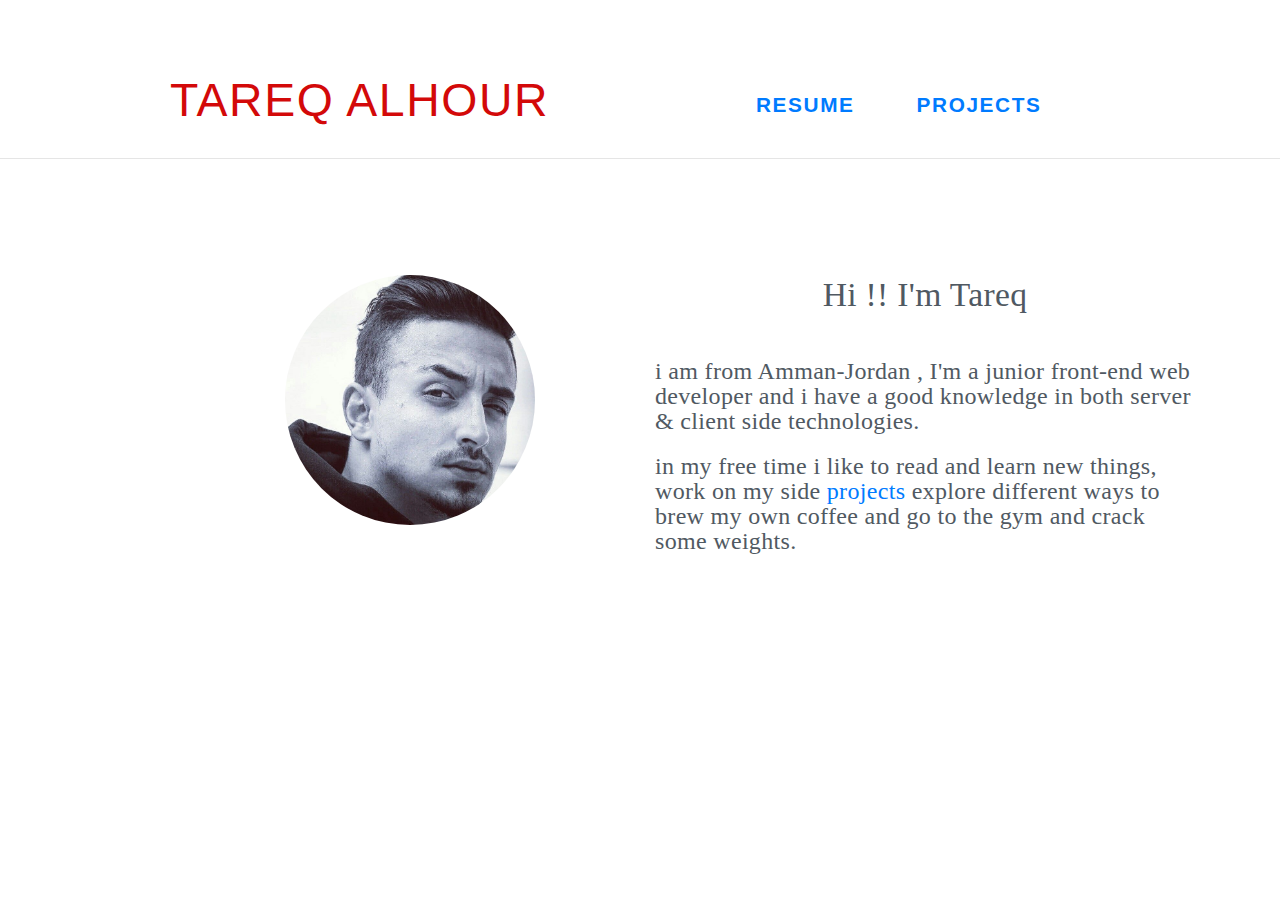
<file: index.html>
<!DOCTYPE html>
<html lang="en">
<meta charset="UTF-8">
<meta name="viewport" content="width=device-width , initial-scale=1">

<title>My Web Site</title>
<link rel = "stylesheet" href="css/bootstrap.min.css">
<script src="js/bootstrap.min.js"></script>
<link rel="stylesheet" href="https://stackpath.bootstrapcdn.com/font-awesome/4.7.0/css/font-awesome.min.css">
<link rel="stylesheet" href="style.css">
</head>
<body>

  <!--Navigation-->

  <nav class="navbar navbar-expand-lg container">
      <div class="container col-md-6">
        <a class="navbar-brand" href="index.html"> 
          <h1>Tareq Alhour</h1>
        </a>
        <button class="navbar-toggler" type="button" data-toggle="collapse" data-target="#navbarNav" 
        aria-controls="navbarNav" aria-expanded="false" aria-label="Toggle navigation">
        <i class="fa fa-bars"></i>  
        </button>
      </div>
  
        
  <div class="container col-md-6">
    <ul class="nav nav-pills">
      <li class="nav-item"><a class="nav-link" href="resume.html">Resume</a></li>
      <li class="nav-item"><a class="nav-link" href="projects.html">Projects</a></li>
    </ul>
  </nav>
  </div>
  
    <hr>
  
  </div>
  </nav>
  <!--ABout Me-->
  <div class="about container" id="about">
    <div class="row">
      <div class="col-md-6 text-center">
        <img src="img/logo.jpg" class="profile-img">
      </div>
      <div class="col-md-6">
        <h3 class="text-center">Hi !! I'm Tareq</h3><br>
        <p>
          i am from Amman-Jordan , I'm a junior front-end web developer and
          i have a good knowledge in both server & client side technologies.
        </p>
        <p>
          in my free time i like to read and learn new things, 
          work on my side <a href="projects.html">projects</a> explore different ways to brew my own coffee 
          and go to the gym and crack some weights. 
        </p>
        <br>
        
        </div>
      </div>
    </div> 
       

</body>
</html>
</file>
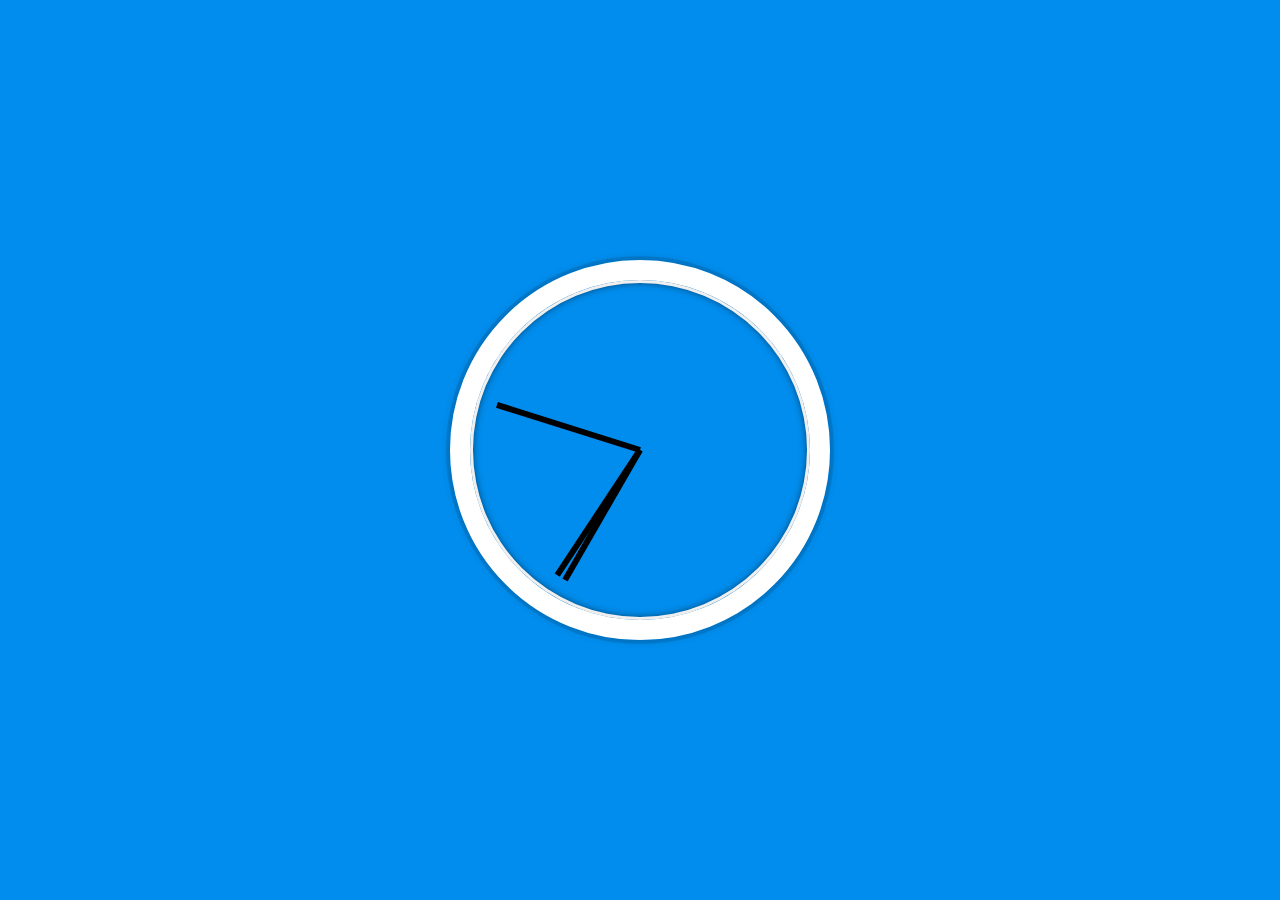
<file: JS Clock/index.html>
<!DOCTYPE html>
<html lang="en">

<head>
<meta charset="UTF-8">
<title>JS Clock</title>
<link rel = "stylesheet" href="style.css">
</head>

<body>
<div class="clock" id="JSclock">
    <div class="clock-face">
        <Div class="hand hour-hand"> </Div>
        <Div class="hand min-hand"> </Div>
        <Div class="hand second-hand"> </Div>

        
        

    </div>
    
</div>
<script src="clock.js"></script>
</body>
</html>
</file>
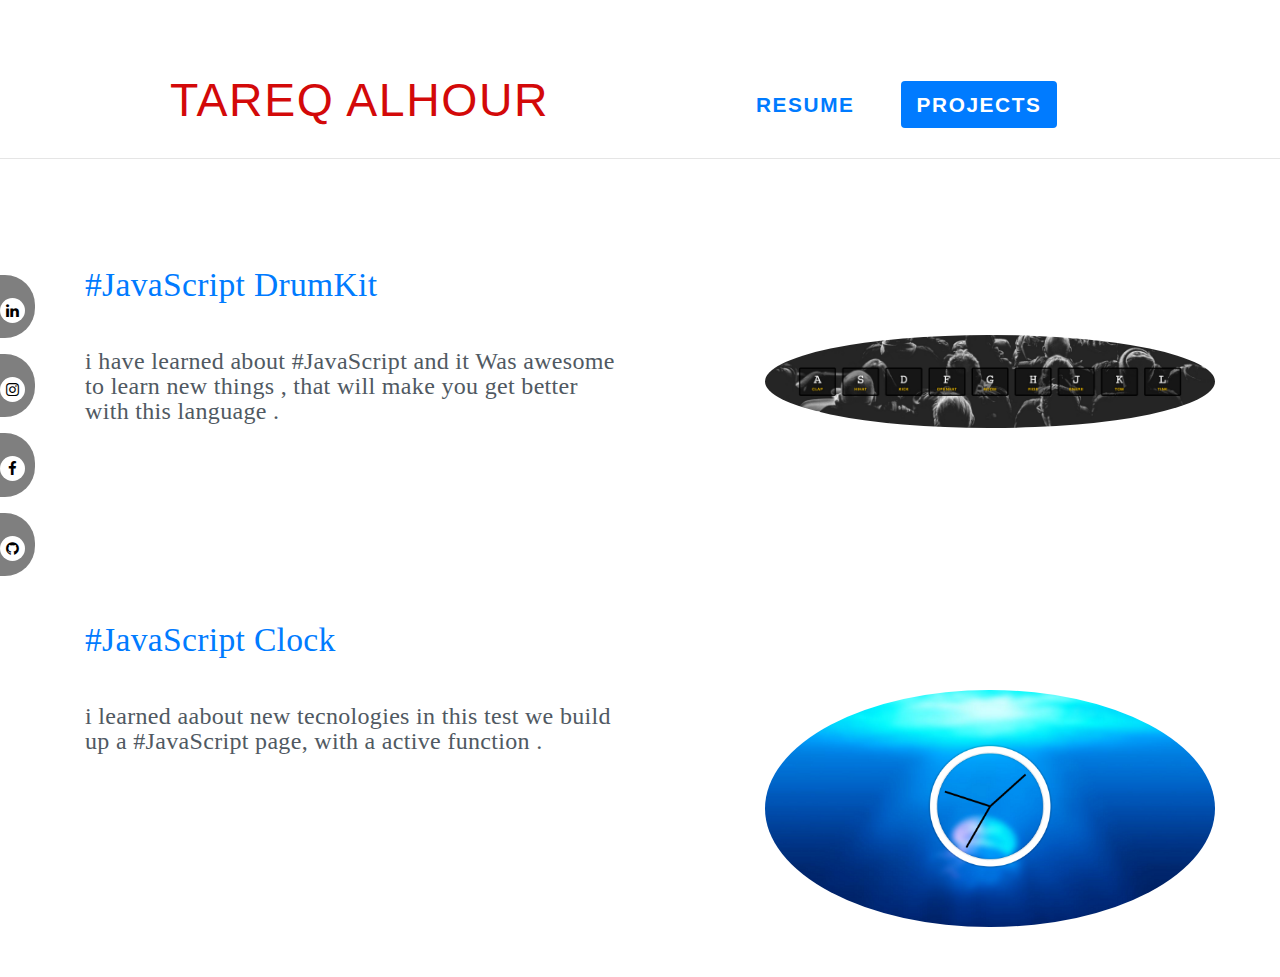
<file: projects.html>
<!DOCTYPE html>
<html lang="en">
<meta charset="UTF-8">
<meta name="viewport" content="width=device-width , initial-scale=1">

<title>My Web Site</title>
<link rel = "stylesheet" href="css/bootstrap.min.css">
<script src="js/bootstrap.min.js"></script>
<link rel="stylesheet" href="https://stackpath.bootstrapcdn.com/font-awesome/4.7.0/css/font-awesome.min.css">
<link rel="stylesheet" href="style.css">
</head>
<body>

  <!--Navigation-->

  <nav class="navbar navbar-expand-lg container">
      <div class="container col-md-6">
        <a class="navbar-brand" href="index.html"> 
          <h1>Tareq Alhour</h1>
        </a>
        <button class="navbar-toggler" type="button" data-toggle="collapse" data-target="#navbarNav" 
        aria-controls="navbarNav" aria-expanded="false" aria-label="Toggle navigation">
        <i class="fa fa-bars"></i>  
        </button>
      </div>
  
        
  <div class="container col-md-6">
    <ul class="nav nav-pills">
      <li class="nav-item"><a class="nav-link" href="resume.html">Resume</a></li>
      <li class="nav-item"><a class="nav-link  active" href="projects.html">Projects</a></li>
    </ul>
  </nav>
  </div>
  
    <hr>
  
  </div>
  </nav>
  <!--Projects-->
  <div class="projects container" id="projects">
    <div class="row">
      <div class="col-md-6">
          <a href="Drum kit/proj1.html " id="dr"><h3>#JavaScript DrumKit</h3></a><br>
        <p>
          i have learned about #JavaScript and it Was awesome to learn new things , that will make you 
          get better with this language .
        </p>
        <br>
       </div>
       <div class="col-md-6 text-center">
          <img src="img/DrumKit.png" class="profile-img">
        </div>
      </div>
    </div> 

    <div class="projects container" id="projects">
        <div class="row">
          <div class="col-md-6">
              <a href="JS Clock/index.html" id="clock"><h3>#JavaScript Clock</h3></a><br>
            <p>
              i learned aabout new tecnologies in this test we build up a #JavaScript page,
              with a active function .
            </p>
            <br>
           </div>
           <div class="col-md-6 text-center">
              <img src="img/clock.png" class="profile-img">
            </div>
          </div>
        </div> 
 
  


    <!--------Social Icons-------->

    <div class="social">
        <ul><a href="https://www.linkedin.com/in/tareq-alhour-aa08bb128/"><li class="linkedin"><i class="fa fa-linkedin"></i></li></a></ul>
        <ul><a href="https://www.instagram.com/tareqalhour/"><li class="instagram"><i class="fa fa-instagram instagram"></i></li></a></ul>
        <ul><a href="https://web.facebook.com/omako5tak"><li class="facebook"><i class="fa fa-facebook"></i></li></a></ul>
        <ul><a href="https://github.com/tareqalhour"><li class="github"><i class="fa fa-github"></i></li></a></ul>
      </ul>
      </div>
       

</body>
</html>
</file>
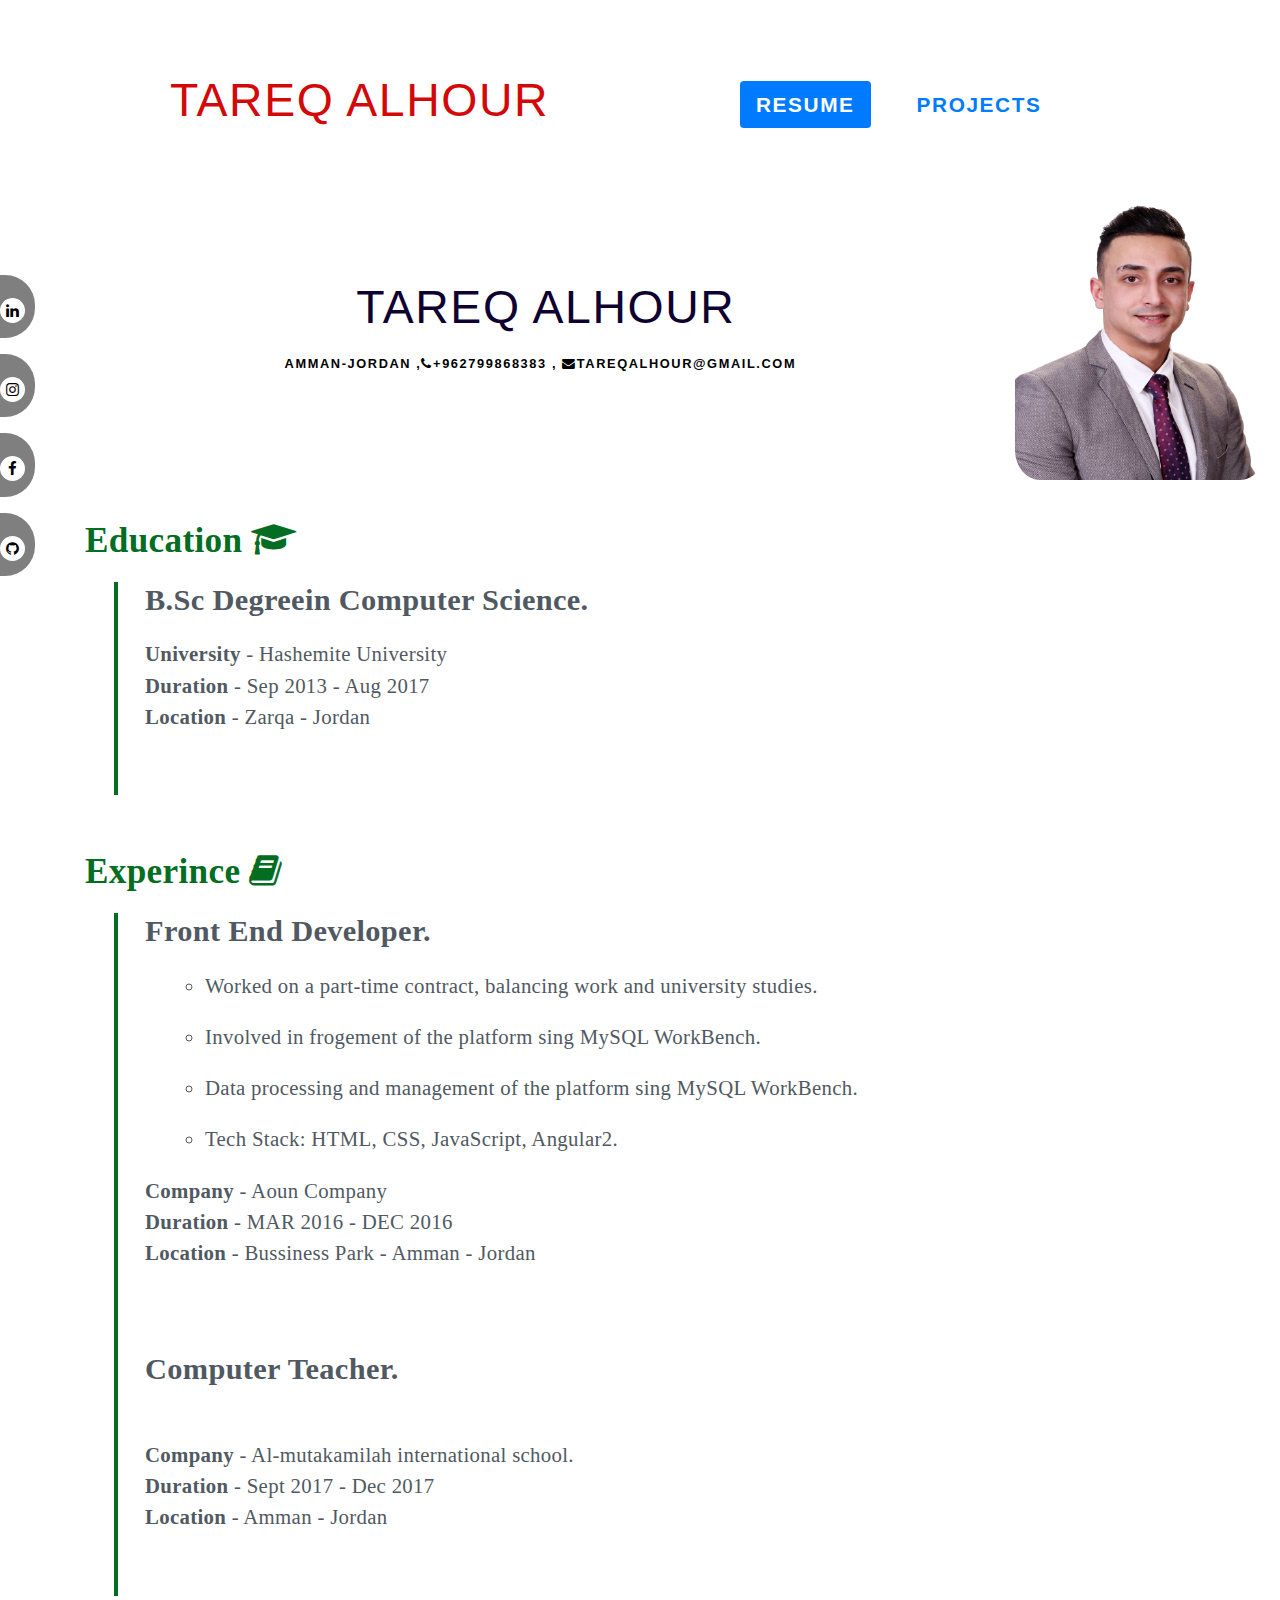
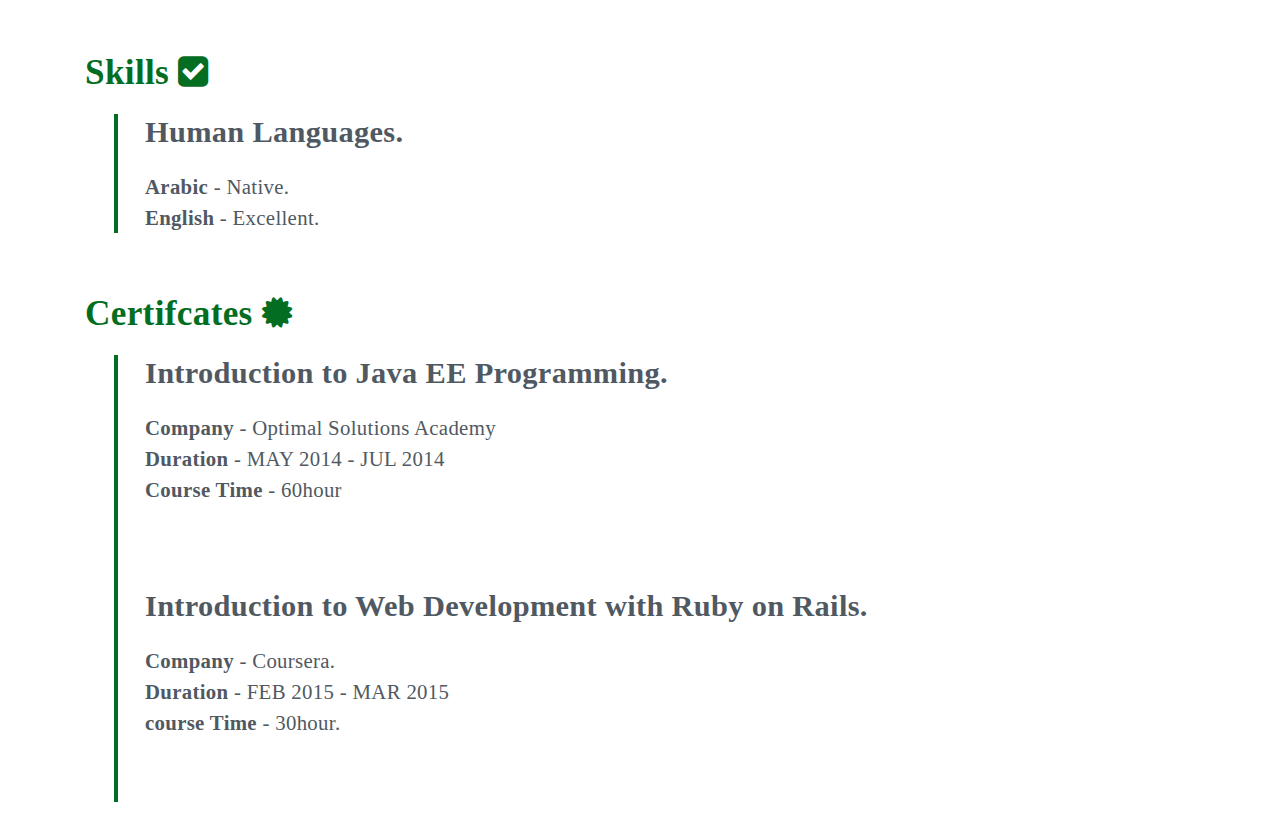
<file: resume.html>
<!DOCTYPE html>
<html lang="en">
<meta charset="UTF-8">
<meta name="viewport" content="width=device-width , initial-scale=1">

<title>My Resume</title>
<link rel = "stylesheet" href="css/bootstrap.min.css">
<script src="js/bootstrap.min.js"></script>
<link rel="stylesheet" href="https://stackpath.bootstrapcdn.com/font-awesome/4.7.0/css/font-awesome.min.css">
<link rel="stylesheet" href="style.css">
</head>
<body>

   <!--Navigation-->
   <nav class="navbar navbar-expand-lg container">
      <div class="container col-md-6">
        <a class="navbar-brand" href="index.html"> 
          <h1>Tareq Alhour</h1>
        </a>
        <button class="navbar-toggler" type="button" data-toggle="collapse" data-target="#navbarNav" 
        aria-controls="navbarNav" aria-expanded="false" aria-label="Toggle navigation">
        <i class="fa fa-bars"></i>  
        </button>
      </div>
  
        
  <div class="container col-md-6 text-center">
    <ul class="nav nav-pills">
      <li class="nav-item"><a class="nav-link active" href="resume.html">Resume</a></li>
      <li class="nav-item"><a class="nav-link" href="projects.html">Projects</a></li>
    </ul>
  </div>
 </nav>
  
    
     <!--------Resume--------->
<div class="resume" id="resume">
 <nav class="navbar container col-md-10">
     <div class="navbar-brand" > 
        <h2>Tareq Alhour</h2>
        <h3><b><i class="fa fa-"></i>Amman-Jordan ,<i class="fa fa-phone"></i>+962799868383  , <i class="fa fa-envelope"></i>Tareqalhour@gmail.com</b></h3>
     </div>
     
     <div class="navbar-nav">
        <img src="img/profile.jpg" width="250px" height="300px">
     </div>
 </nav>
</div>
          
    <div class="resume container">
      <div class="row">
          <div class="col-md-12">
              <h2><b>Education <i class="fa fa-mortar-board"></i></b></h2>
              <ul class="timeline">
                <li>
                  <h4><b>B.Sc Degreein Computer Science.</b></h4>
                  <b>University</b>  - Hashemite University <br>
                  <b>Duration</b> - Sep 2013 - Aug 2017 <br>
                  <b>Location</b> - Zarqa - Jordan  
                </li>
                <br>
              </ul>
            </div>
      </div>
    </div>

    <div class="resume container">
      <div class="row">
          <div class="col-md-12">
              <h2><b>Experince <i class="fa fa-book"></i></b></h2>
              <ul class="timeline">
                <li>
                  <h4><b>Front End Developer.</b></h4>
                  <ul>
                      
                    <li>
                        <p>Worked on a part-time contract, balancing work and university studies.</p>  
                    </li>

                    <li>
                        <p>Involved in frogement of the platform sing MySQL WorkBench.</p>
                    </li>

                    <li>
                       <p>Data processing and management of the platform sing MySQL WorkBench.</p>
                    </li>

                    <li>
                       <p>Tech Stack: HTML, CSS, JavaScript, Angular2.</p>
                     </li>

                  </ul>
                  <b>Company</b>  - Aoun Company <br>
                  <b>Duration</b> - MAR 2016 - DEC 2016 <br>
                  <b>Location</b> - Bussiness Park - Amman - Jordan  
                </li>
                <br>
                <li>
                     
                  <h4><b>Computer Teacher.</b></h4><br>
                  <b>Company</b>  -  Al-mutakamilah international school. <br>
                  <b>Duration</b> - Sept 2017 - Dec 2017 <br>
                  <b>Location</b> - Amman - Jordan            

                </li>
                <br>
              </ul>
            </div>
      </div>
    </div>

    <div class="resume container">
            <div class="row">
                <div class="col-md-12">
                    <h2><b>Skills <i class="fa fa-check-square"></i></b></h2>
                    <ul class="timeline">
                      <li>
                        <h4><b>Human Languages.</b></h4>
                        <b>Arabic</b> - Native. <br>
                        <b>English</b> - Excellent. <br>
                      </li>
                    </ul>
                  </div>
            </div>
          </div>

    <div class="resume container">
            <div class="row">
                <div class="col-md-12">
                    <h2><b>Certifcates <i class="fa fa-certificate"></i></b></h2>
                    <ul class="timeline">
                      <li>
                        <h4><b>Introduction to Java EE Programming.</b></h4>
                        <b>Company</b> - Optimal Solutions Academy <br>
                        <b>Duration</b> - MAY 2014 - JUL 2014 <br>
                        <b>Course Time</b> - 60hour   
                      </li>
                      <br>
                      <li>
                        <h4><b>Introduction to Web Development with Ruby on Rails.</b></h4>
                        <b>Company</b> - Coursera. <br>
                        <b>Duration</b> - FEB 2015 - MAR 2015 <br>
                        <b>course Time</b> - 30hour. 
                      </li>
                      <br>
                    </ul>
                  </div>
            </div>
          </div>

          <div class="social">
              <ul><a href="https://www.linkedin.com/in/tareq-alhour-aa08bb128/"><li class="linkedin"><i class="fa fa-linkedin"></i></li></a></ul>
              <ul><a href="https://www.instagram.com/tareqalhour/"><li class="instagram"><i class="fa fa-instagram instagram"></i></li></a></ul>
              <ul><a href="https://web.facebook.com/omako5tak"><li class="facebook"><i class="fa fa-facebook"></i></li></a></ul>
              <ul><a href="https://github.com/tareqalhour"><li class="github"><i class="fa fa-github"></i></li></a></ul>
            </ul>
            </div>
             
    
    <!--
        <div class="col-md-4">
            <h2>Certifcates</h2>
            <ul class="timeline">
              <li>
                <h4>2014 Java IEEE</h4>
                <p>
                  Enjoyed Knowing About Programming Language JAVA OOP
                </p>
                <b>Company</b> - lead Tecnologies <br>
                <b>Duration</b> - MAY 2014 - JUL 2014 <br>
                <b>Course Time</b> - 60hour  
              </li>
              <br>
                <li>
                    <h4>2015 - Ruby on Rails</h4>
                    <b>Company</b> - coursera.com <br>
                    <b>Duration</b> - FEB 2015 - MAR 2015 <br>
                    <b>course Time</b> - 30hour 
                  </li>
            </ul>
          </div>
      </div>
      
    </div>
  </div>
-->

</body>
</html>
</file>
<file: style.css>
body {
  margin: 0%;
  padding: 0%;
  overflow-x: hidden;
  font-family: "Merriweather",serif;
  color: #505962;
  line-height: 1.5;
  letter-spacing: 0.02rem;
  font-size: 1.8rem;
}
.container {
  margin-top: 30px;
  width: 150 0px;
  padding-right: 15px;
  padding-left: 15px;
  margin-right: auto;
  margin-left: auto;
}
.col-md-3 {
  width: 25%;
}

/*--Navigation--*/
.navbar {
  text-transform: uppercase;
  font-weight: 700;
  font-size: 1.3rem;
  letter-spacing: .1rem;
  background: rgba (0,0,0,0.6)!important;
  padding-bottom: 0px;
  margin-right: 0px;
}

.nav-bar .fa-bars {
  font-size: 35px;
  color: #000;
}

.navbar-toggler {

  outline: none !important;
}

.navbar-nav {

  float: right;
  text-align: right;
}

.navbar-brand{

  color: #505962 !important;
}

.navbar-brand h1 {
  font-family: "Helvetica Neue",Helvetica,Arial,sans-serif;
  font-size: 2.9rem;
  color: rgb(211, 9, 9);
  margin-right: 20px;

}
.navbar-brand h2 {
  font-family:'Segoe UI', Tahoma, Geneva, Verdana, sans-serif;
  font-size: 2.9rem;
  color: rgb(14, 1, 49);
  margin-left: 25%;

}

.navbar-brand h3 {
  font-family: "Helvetica Neue",Helvetica,Arial,sans-serif;
  font-size: .80rem;
  margin-left: 11%;
  color: #000;
  padding-top: 2.5%;
}


.nav li {
  font-family: 'Segoe UI', Tahoma, Geneva, Verdana, sans-serif;
  position: relative;
  display: block;
  padding: 10px 15px;
}

  .nav li a:hover {
    text-decoration: none;
    border-radius: 4px;
    background-color:#eee;
}

.nav-pills li a {
  border-radius: 5px;
}
.nav li.active a:focus {
 color: #fff;
 background-color: #444444;
}
.nav-pills li.active a :hover  {
  color: #fff;
  background-color: #337ab7;
 }


/*----home-----*/

.about {
  padding-top: 100px;
  padding-bottom: 50px;
  margin:auto;
  font-size: 1.5rem;

}
.about p {
  margin-bottom: 20px;
  line-height: 25px;
}
.about h1 {
  font-size: 2.7rem;
  color: #000;
}

.about h3 {
  font-size: 2.1rem;
}

.about img {
  margin-top: auto;
  border-radius: 50%;
  width: 250px;
  margin-left: 110px;
}


/*-----Resume-----*/

.resume {
  padding-bottom: 10%;
  padding-bottom: 10px;
}


.resume img {
 margin-left: auto;
 border-radius: 10%; 
}

.row h1 {
  margin-left: 21%;
  padding-bottom: 10px;
}

.row h2 {
  font-size: 2.2rem;
  color:rgb(3, 109, 34);
  margin-bottom: 20px;
}
.resume li {
  font-size: 1.3rem;
  margin-bottom: 20px;
}

.resume li h4 {
  font-size: 1.9rem;
  margin-bottom: 20px;
}



.timeline {

  list-style-type: none;
  position: relative;
}

.timeline:before {
  content: '';
  background: rgb(3, 109, 34);
  display: inline-block;
  position: absolute;
  left: 29px;
  width: 4px;
  height: 100%;
  z-index: 1;
}

.timeline li {
  margin-top: 20px;
  margin-bottom: 20px;
  margin-left: 20px;
  background: #fff;
}
/*-----projects-------*/

.projects {
  padding-top: 90px;
  padding-bottom: 50px;
  margin:auto;
  font-size: 1.5rem;

}
.projects p {
  margin-bottom: 20px;
  line-height: 25px;
}
.projects h1 {
  font-size: 2.7rem;
  color: #000;
}

.projects h3 {
  font-size: 2.1rem;
}

.projects img {
  margin-top: 70px;
  border-radius: 50%;
  width: 450px;
  margin-left: 110px;
}


/*--------Footer--------*/

.footer-main-div {
  width: 100px;
  height: auto;
  margin:auto;
  background: #272727;
  padding: 20px 0px;
}

footer-social-icons {
  width :100px;
  height: auto;
  margin: auto;
}

footer-social-icons ul {
  text-align: center;
  padding: 0px;
  margin: 0px;
}

footer-social-icons ul li {
  display: inline-block;
  position: relative;
  width: 50px;
  height: 50px;
  margin: 0px
}





/*---------social-icons-----------*/

.social
{
  top:30%;
  position: fixed; 
}

.social ul 
{
  list-style-type: none;
  padding: 0;
  transform: translateX(-270px);
}

.social ul li 
{
 display: block;
 margin: 5px;
 background-color: rgba(0, 0, 0, 0.5);
 width:300px;
 text-align: right;
 padding: 10px;
 border-radius: 0 30px 30px 0;
 transition: all 1s;
}

.social ul li:hover
{
  transform: translateX(30px);
}

.social ul li.instagram:hover
{
  background-color: #3f729b;
}

.social ul li.facebook:hover
{
  background-color: #3d5999;
}

.social ul li.linkedin:hover
{
  background-color: #4875B4;
}

.social ul li.github:hover
{
  background-color: #333;
}

.social ul li a 
{
  color : white;
  text-decoration: none;
}

.social ul li i
{
  text-align: center;
  margin-left: 14px;
  color: black;
  background-color: white;
  padding: 5px;
  border-radius: 50%;
  width: 25px;
  font-size: 15px;
  transform: rotate(0deg);
}

.social ul li:hover i 
{
  transform: rotate(360deg);
  transition: all 1s;
   
}
</file>
<file: JS Clock/style.css>
html {
    background: #018DED url(http://unsplash.it/1500/1000?image=881&blur=50);
    background-size: cover;
    font-family: 'helvetica neue';
    text-align: center;
    font-size: 10px;
  }
  body {
    margin: 0;
    font-size: 2rem;
    display: flex;
    flex: 1;
    min-height: 100vh;
    align-items: center;
  }
  .clock {
    width: 30rem;
    height: 30rem;
    border: 20px solid white;
    border-radius: 50%;
    margin: 50px auto;
    position: relative;
    padding: 2rem;
    box-shadow:
      0 0 0 4px rgba(0,0,0,0.1),
      inset 0 0 0 3px #EFEFEF,
      inset 0 0 10px black,
      0 0 10px rgba(0,0,0,0.2);
  }
  .clock-face {
    position: relative;
    width: 100%;
    height: 100%;
    transform: translateY(-3px); /* account for the height of the clock hands */
  }
  .hand {
    width: 50%;
    height: 6px;
    background: black;
    position: absolute;
    top: 50%;
    transform-origin: 100%;
    transform: rotate(90deg);
    transition: all 0.05s;
    transition-timing-function: cubic-bezier(0.1, 2.7, 0.58, 1);
  }
</file>
